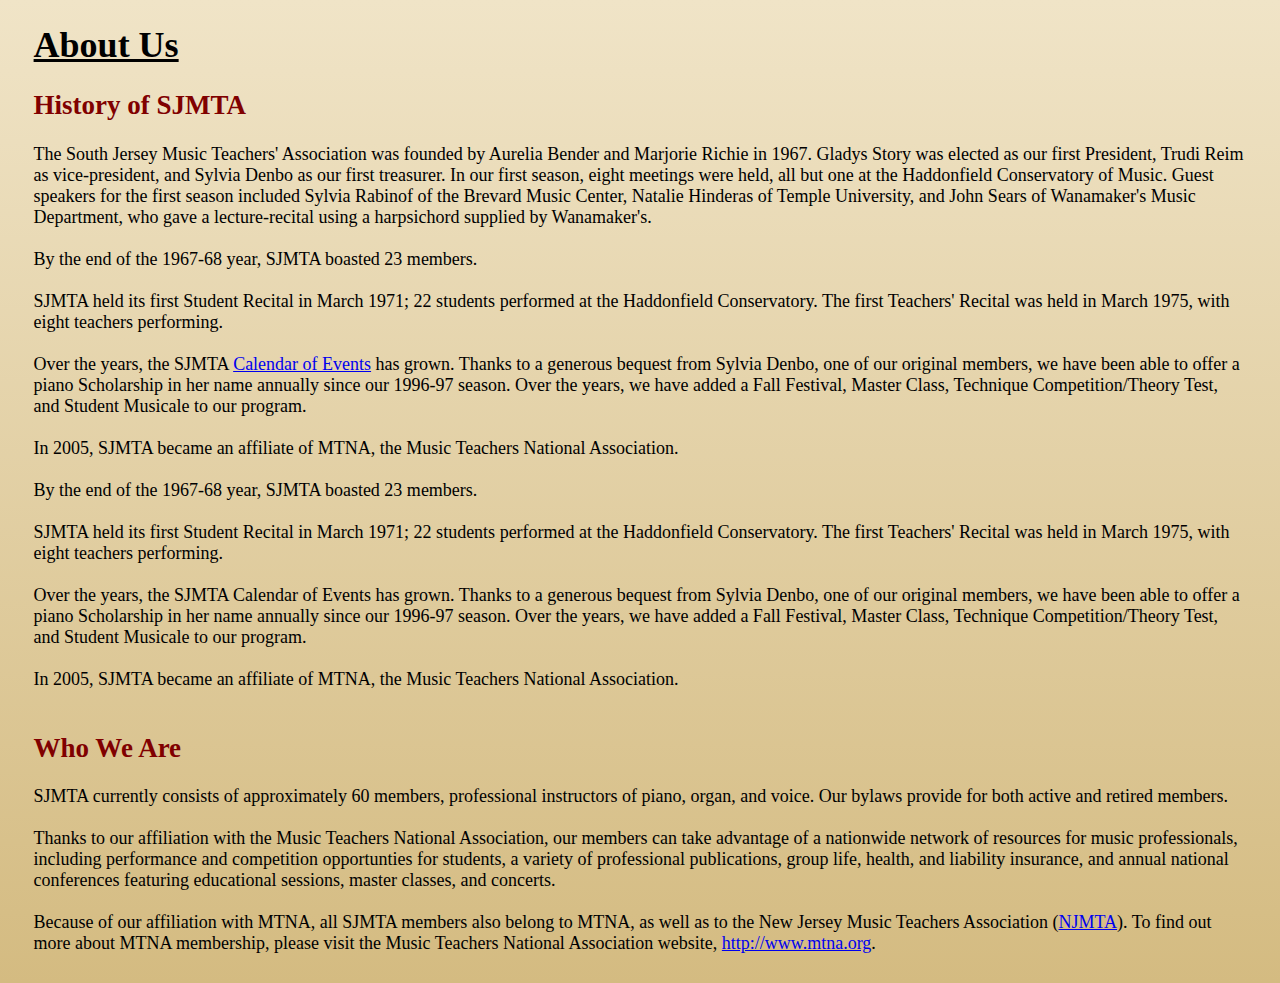
<file: sjmta/src/pages/aboutUs.html>
<!DOCTYPE html>
<html>
<head>
	<meta charset="UTF-8" />
	<meta name="viewport" content="width=device-width, initial-scale=1.0">	
	<title>About sjmta</title>	
<style type="text/css">
	body
	{
/*		background: url("../../assets/aboutUs.jpeg");*/
/*		height: 100px;*/

  		background: -webkit-gradient(linear, center top, center bottom, from(#f0e4c7), to(#d4bb81));
		background: -webkit-linear-gradient(#f0e4c7, #d4bb81);
		background: -moz-linear-gradient(#f0e4c7, #d4bb81);
		background: -o-linear-gradient(#f0e4c7, #d4bb81);
		background: -ms-linear-gradient(#f0e4c7, #d4bb81);
		background: linear-gradient(#f0e4c7, #d4bb81);
		background-size: 100%;
		background-repeat: no-repeat;
		
/*		color: white;*/
		padding: 0 2% 0 2%;
		font-size: 18px;
	}
</style>
</head>
<link rel="preload" as="image" href="../../assets/aboutUs.jpeg">


<body>

<div id="aboutUsContent">
<h1><u>About Us</u></h1>
<h2><span style="color: maroon;">History of SJMTA</span></h2>
<span> The South Jersey Music Teachers' Association was founded by Aurelia Bender and  Marjorie Richie in 1967.  Gladys Story was elected as our first President, Trudi Reim as vice-president, and Sylvia Denbo as our first treasurer.  In our first season, eight meetings were held, all but one at the Haddonfield Conservatory of Music.  Guest speakers for the first season included Sylvia Rabinof of the Brevard Music Center, Natalie Hinderas of Temple University, and John Sears of Wanamaker's Music Department, who gave a lecture-recital using a harpsichord supplied by Wanamaker's. <br><br>

By the end of the 1967-68 year, SJMTA boasted 23 members. <br><br>

SJMTA held its first Student Recital in March 1971; 22 students performed at the Haddonfield Conservatory.  The first Teachers' Recital was held in March 1975, with eight teachers performing. <br><br>

Over the years, the SJMTA <a href="COE.html" target="_blank">Calendar of Events</a> has grown. Thanks to a generous bequest from Sylvia Denbo, one of our original members, we have been able to offer a piano Scholarship in her name annually since our 1996-97 season.  Over the years, we have added a Fall Festival, Master Class, Technique Competition/Theory Test, and Student Musicale to our program.  <br><br>

In 2005, SJMTA became an affiliate of MTNA, the Music Teachers National Association.  <br><br>

By the end of the 1967-68 year, SJMTA boasted 23 members. <br><br>

SJMTA held its first Student Recital in March 1971; 22 students performed at the Haddonfield Conservatory.  The first Teachers' Recital was held in March 1975, with eight teachers performing. <br><br>

Over the years, the SJMTA Calendar of Events has grown. Thanks to a generous bequest from Sylvia Denbo, one of our original members, we have been able to offer a piano Scholarship in her name annually since our 1996-97 season.  Over the years, we have added a Fall Festival, Master Class, Technique Competition/Theory Test, and Student Musicale to our program.  <br><br>

In 2005, SJMTA became an affiliate of MTNA, the Music Teachers National Association.  <br><br>
</span>

<h2><span style="color: maroon;">Who We Are</span></h2>
<span>
SJMTA currently consists of approximately 60 members, professional instructors of piano, organ, and voice.  Our bylaws provide for both active and retired members. <br><br>

Thanks to our affiliation with the Music Teachers National Association, our members can take advantage of a nationwide network of resources for music professionals, including performance and competition opportunties for students, a variety of professional publications, group life, health, and liability insurance, and annual national conferences featuring educational sessions, master classes, and concerts.	<br><br>

Because of our affiliation with MTNA, all SJMTA members also belong to MTNA, as well as to the New Jersey Music Teachers Association (<a href="https://www.njmta.com/" target="_blank">NJMTA</a>).  To find out more about MTNA membership, please visit the Music Teachers National Association website, <a href="https://www.mtna.org/" target="_black">http://www.mtna.org</a>.	<br><br>
</span>
</div>

</body>
</html>
</file>
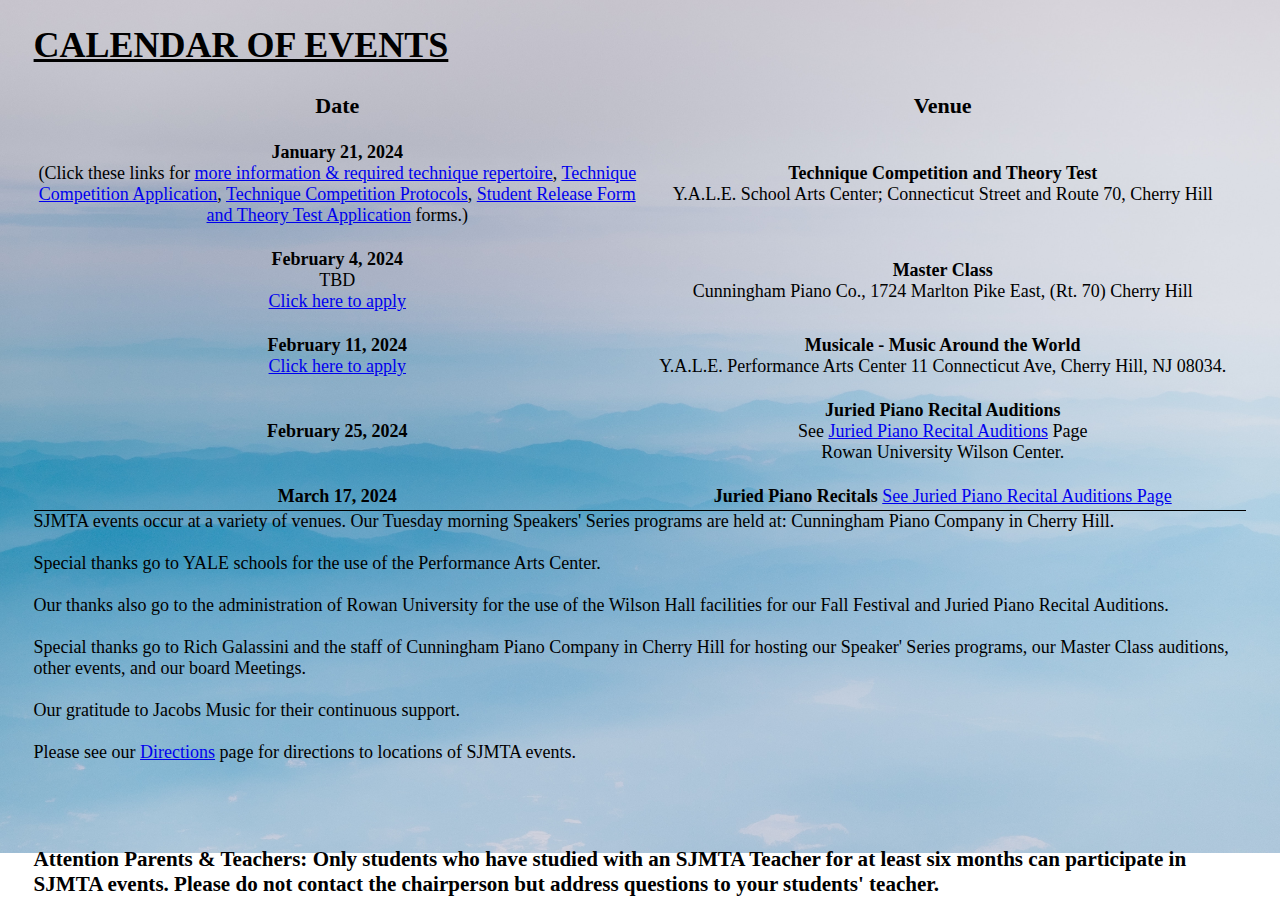
<file: sjmta/src/pages/COE.html>
<!DOCTYPE html>
<html>
<head>
	<meta charset="UTF-8" />
	<meta name="viewport" content="width=device-width, initial-scale=1.0">	
	<title>sjmta Events</title>	
<style type="text/css">
	body
	{
		background: url("../../assets/aboutUs.jpeg");
		background-size: 100%;
		background-repeat: no-repeat;
/*		color: white;*/
		padding: 0 2% 0 2%;
		font-size: 18px;
	}
	td
	{
		 padding-top: 20px;
		 width: 50%;
		 text-align: center;
		 align-items: center;
	}
</style>
</head>
<link rel="preload" as="image" href="../../assets/aboutUs.jpeg">

<body>

<div id="COE">
<h1><u>CALENDAR OF EVENTS</u></h1>
<table id="COE_table" style="table-layout: fixed;">
<tr style="font-size: 22px;">
	<th>Date</th>
	<th>Venue</th>
</tr>
<tr>
	<td><b>January 21, 2024</b><br>
	(Click these links for <a href="../../assets/documents/Technique_competition.pdf">more information & required technique repertoire</a>, <a href="../../assets/documents/2023_Technique_Competition_Application_Form.docx">Technique Competition Application</a>, <a href="../../assets/documents/2023_Technique_Competition_Protocols.docx">Technique Competition Protocols</a>, <a href="../../assets/documents/2023_Technique_Competition_Student_Release_Form.docx">Student Release Form and Theory Test Application</a> forms.)
	</td>
	<td><b>Technique Competition and Theory Test</b> <br>                        
	Y.A.L.E. School Arts Center; Connecticut Street and Route 70, Cherry Hill
	</td>
</tr>	
<tr>	
	<td>
		<b>February 4, 2024 </b><br>
		TBD <br>
		<a href="../../assets/documents/2023_SJMTA_Master_Clas1.docx">Click here to apply</a>
	</td>
	<td><b>Master Class</b> <br>                        
	Cunningham Piano Co., 1724 Marlton Pike East, (Rt. 70) Cherry Hill
	</td>
</tr>
<tr>	
	<td>
	<b>February 11, 2024 </b><br>
	<a href="../../assets/documents/2023_SJMTA_Student_Musicale.docx">Click here to apply</a>        
	</td>
	<td><b>Musicale - Music Around the World </b><br>
		Y.A.L.E. Performance Arts Center 11 Connecticut Ave, Cherry Hill, NJ 08034.
	</td>
</tr>
<tr>	
	<td><b>February 25, 2024<b></td>
	<td><b>Juried Piano Recital Auditions</b><br>
		   See <a href="JPRA.html" target="_blank">Juried Piano Recital Auditions</a> Page<br>
		   Rowan University Wilson Center.
	</td>
</tr>
<tr>	
	<td><b>March 17, 2024</b></td>
	<td><b>Juried Piano Recitals</b>

		   <a href="JPRA.html" target="_blank">See Juried Piano Recital Auditions Page</a>      
	</td>
</tr>
</table>
</div>
<div id="COE_extended_info" style="border-top: 1px solid black;">
SJMTA events occur at a variety of venues.  Our Tuesday morning Speakers' Series programs are held at: Cunningham Piano Company in Cherry Hill. <br><br>

Special thanks go to YALE schools for the use of the Performance Arts Center.	<br><br>

Our thanks also go to the administration of Rowan University for the use of the Wilson Hall facilities for our Fall Festival and Juried Piano Recital Auditions.<br><br>

Special thanks go to Rich Galassini and the staff of Cunningham Piano Company in Cherry Hill for hosting our Speaker' Series programs, our Master Class auditions, other events, and our board Meetings. <br><br>

Our gratitude to Jacobs Music for their continuous support.	<br><br>

Please see our <a href="directions.html" target="="_blank>Directions</a> page for directions to locations of SJMTA events.<br><br>

<br><br>

 
<h3>Attention Parents & Teachers:  Only students who have studied with an SJMTA Teacher for at least six months can participate in SJMTA events.  Please do not contact the chairperson but address questions to your students' teacher.</h3>

</div>
</body>
</html>
</file>
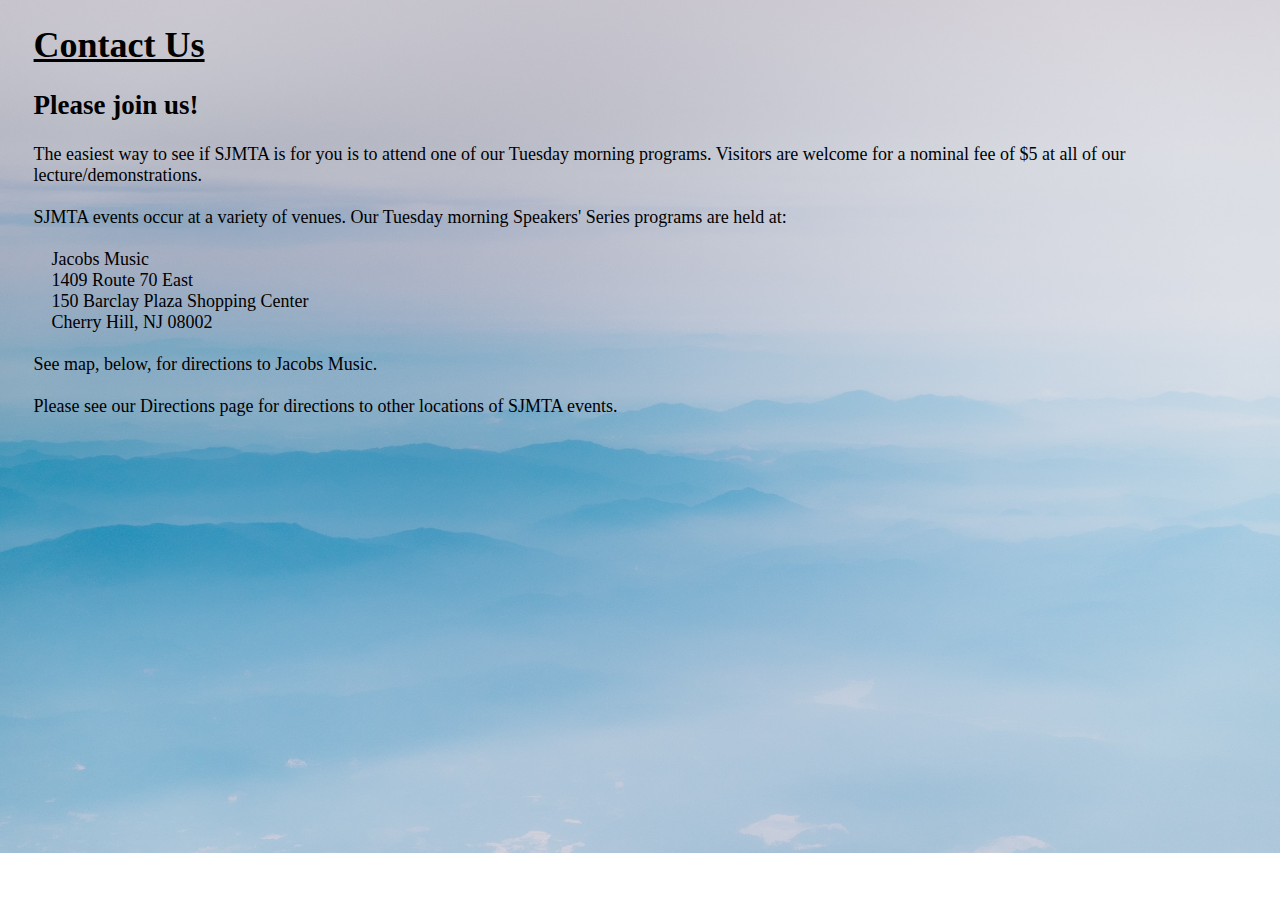
<file: sjmta/src/pages/contactUs.html>
<!DOCTYPE html>
<html>
<head>
	<meta charset="UTF-8" />
	<meta name="viewport" content="width=device-width, initial-scale=1.0">	
	<title>Contact sjmta</title>	
<style type="text/css">
	body
	{
		background: url("../../assets/aboutUs.jpeg");
		background-size: 100%;
		background-repeat: no-repeat;
/*		color: white;*/
		padding: 0 2% 0 2%;
		font-size: 18px;
	}
</style>
</head>
<link rel="preload" as="image" href="../../assets/aboutUs.jpeg">
<body>

<div id="aboutUsContent">
<h1><u>Contact Us</u></h1>
<h2>Please join us!</h2>
The easiest way to see if SJMTA is for you is to attend one of our Tuesday morning programs. Visitors are welcome for a nominal fee of $5 at all of our lecture/demonstrations. <br><br>

SJMTA events occur at a variety of venues. Our Tuesday morning Speakers' Series programs are held at:	<br><br>

&nbsp &nbsp Jacobs Music <br>
&nbsp &nbsp 1409 Route 70 East <br>
&nbsp &nbsp 150 Barclay Plaza Shopping Center <br>
&nbsp &nbsp Cherry Hill, NJ 08002 <br><br>     

See map, below, for directions to Jacobs Music. <br><br>

Please see our Directions page for directions to other locations of SJMTA events. <br>
</div>

<iframe src="https://www.google.com/maps/embed?pb=!1m14!1m8!1m3!1d6120.78015346381!2d-74.997174!3d39.910286!3m2!1i1024!2i768!4f13.1!3m3!1m2!1s0x89c6cb6ed035399b%3A0xdde28a7a750676f2!2s1409%20NJ-70%2C%20Cherry%20Hill%2C%20NJ%2008034!5e0!3m2!1sen!2sus!4v1698022933837!5m2!1sen!2sus" width="600" height="450" style="margin-top: 20px; border: none;" allowfullscreen="" loading="lazy" referrerpolicy="no-referrer-when-downgrade"></iframe>

</body>
</html>
</file>
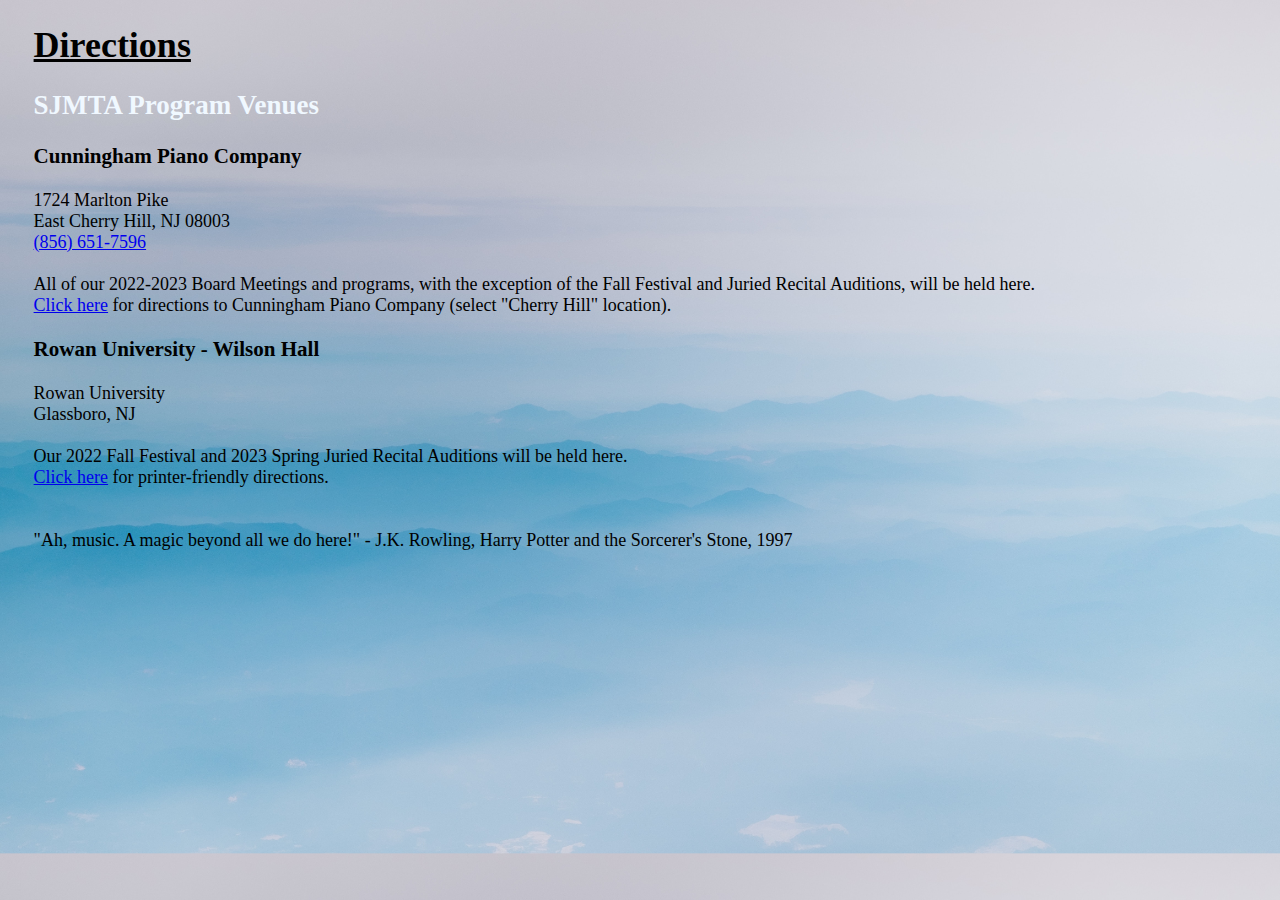
<file: sjmta/src/pages/directions.html>
<!DOCTYPE html>
<html>
<head>
	<meta charset="UTF-8" />
	<meta name="viewport" content="width=device-width, initial-scale=1.0">	
	<title>sjmta</title>	
<style type="text/css">
	body
	{
		background: url("../../assets/aboutUs.jpeg");
		background-size: 100%;
/*		background-repeat: no-repeat;*/
/*		color: white;*/
		padding: 0 2% 0 2%;
		font-size: 18px;
	}
</style>
</head>
<link rel="preload" as="image" href="../../assets/aboutUs.jpeg">
<body>

<div id="ourProgramsContent">
<h1><u>Directions</u></h1>
<h2><span style="color: aliceblue;">SJMTA Program Venues</h2>

<h3>Cunningham Piano Company</h3>
<span>
1724 Marlton Pike <br>
East Cherry Hill, NJ 08003 <br>
<a href="tel:+18566517596">(856) 651-7596</a> <br><br>

All of our 2022-2023 Board Meetings and programs, with the exception of the Fall Festival and Juried Recital Auditions, will be held here. <br><a href="https://www.cunninghampiano.com/pages/contact" target="_blank">Click here</a> for directions to Cunningham Piano Company (select "Cherry Hill" location).
</span>

<h3>Rowan University - Wilson Hall</h3>
<span>
Rowan University <br>
Glassboro, NJ <br><br>


Our 2022 Fall Festival and 2023 Spring Juried Recital Auditions will be held here. <br>
<a href="../../assets/documents/Directions_to_Wilson_Hall.doc">Click here</a> for printer-friendly directions. <br><br>
</span>

<span>
<br>"Ah, music. A magic beyond all we do here!" - J.K. Rowling, Harry Potter and the Sorcerer's Stone, 1997
</span>

</div>

</body>
</html>
</file>
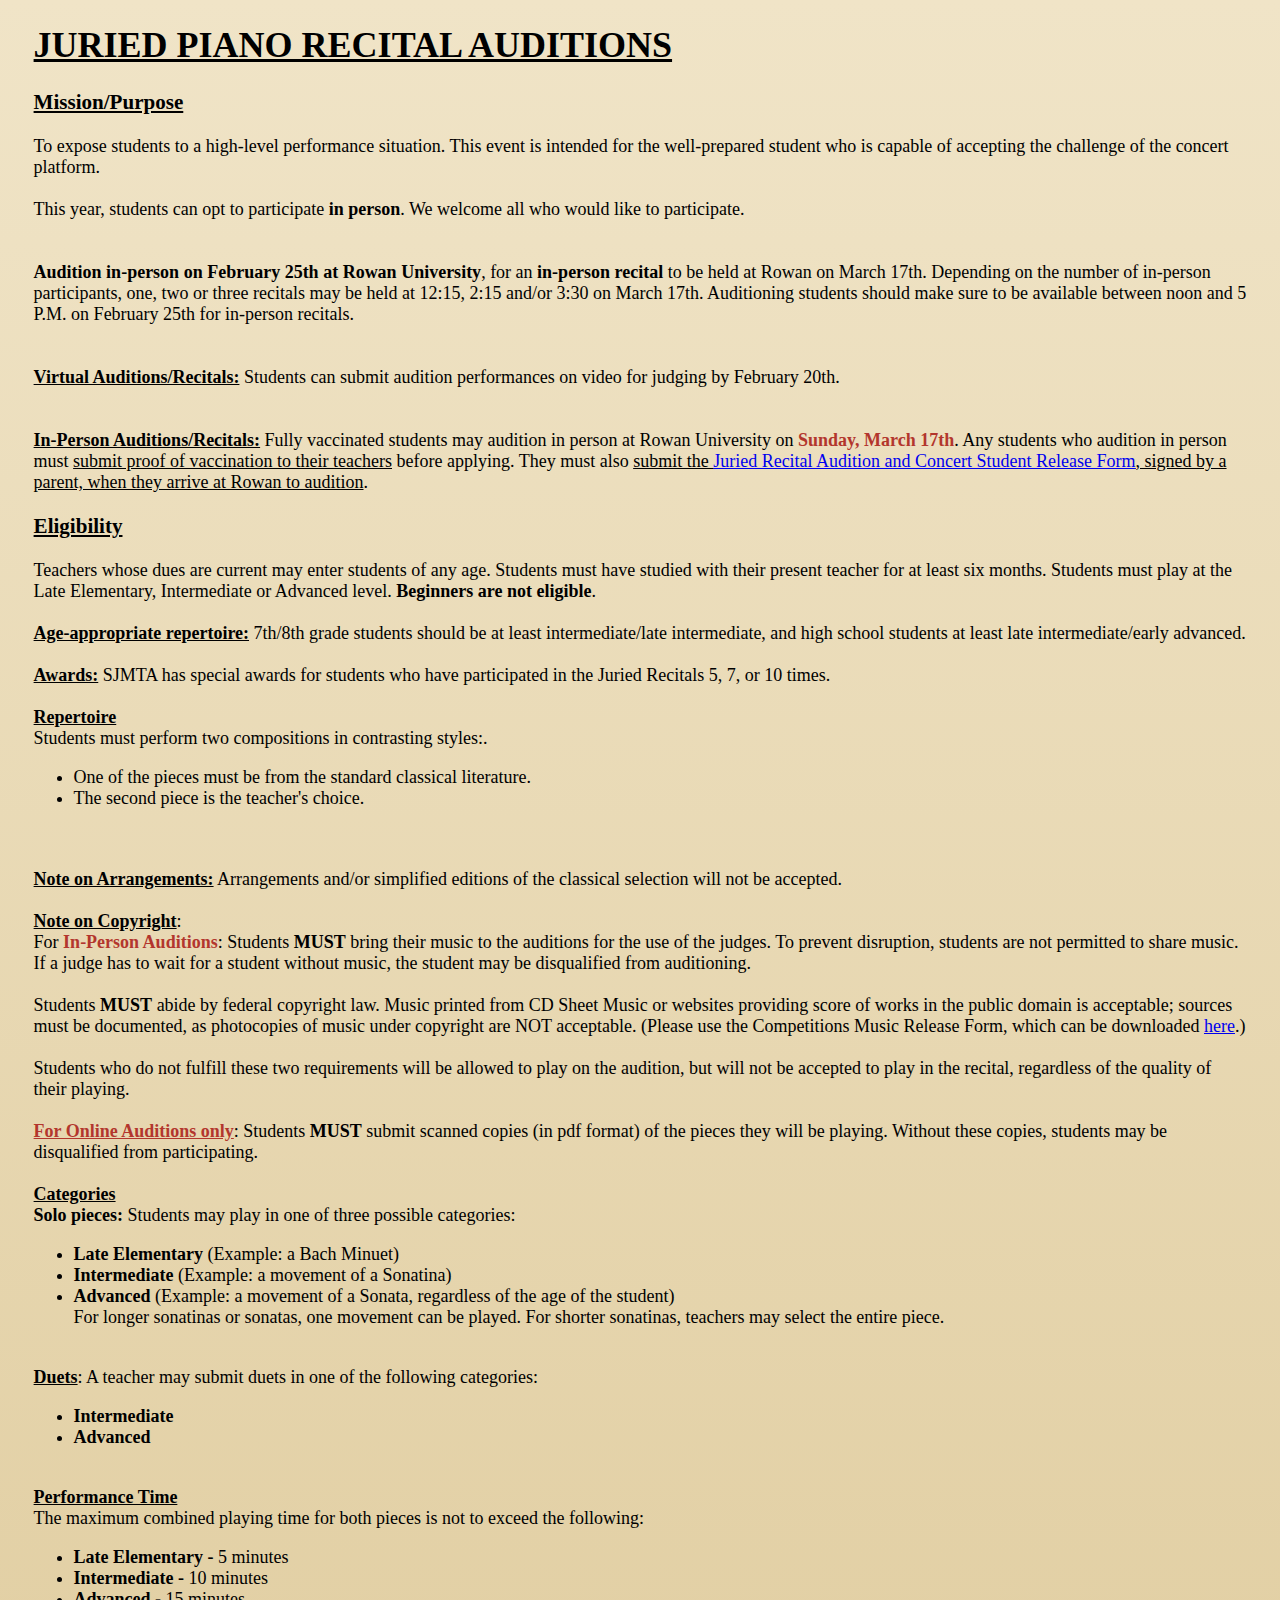
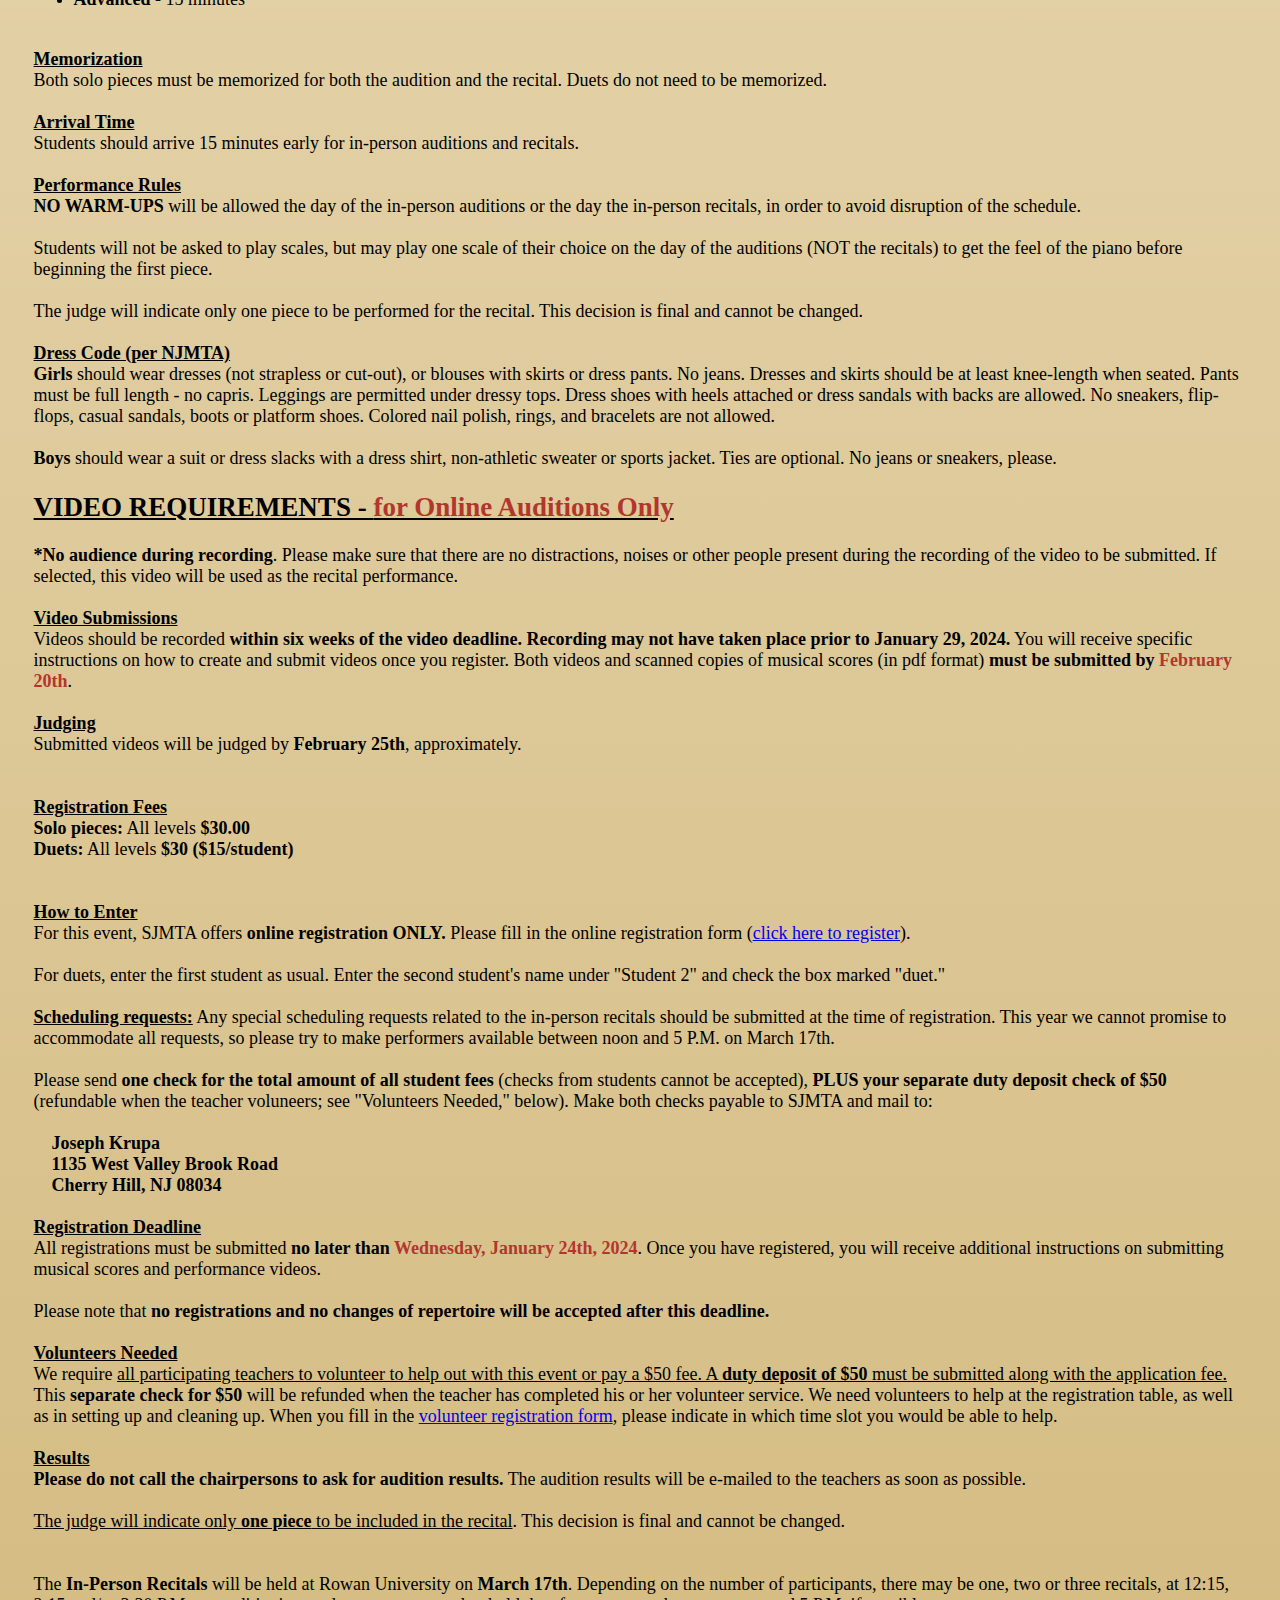
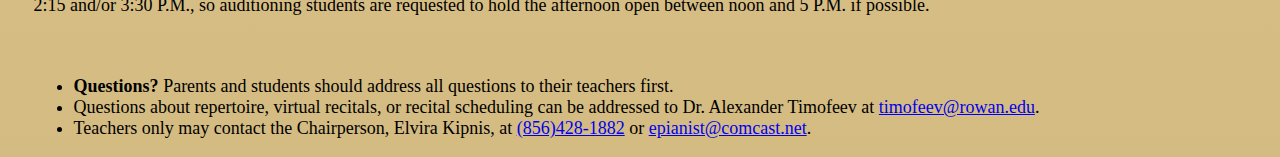
<file: sjmta/src/pages/JPRA.html>
<!DOCTYPE html>
<html>
<head>
	<meta charset="UTF-8" />
	<meta name="viewport" content="width=device-width, initial-scale=1.0">	
	<title>JPRA</title>	
<style type="text/css">
	body
	{
/*		background: url("../../assets/aboutUs.jpeg");
		background-size: 100%;
		background-repeat: no-repeat;
		color: white;*/
		padding: 0 2% 0 2%;
		font-size: 18px;

		background: -webkit-gradient(linear, center top, center bottom, from(#f0e4c7), to(#d4bb81));
		background: -webkit-linear-gradient(#f0e4c7, #d4bb81);
		background: -moz-linear-gradient(#f0e4c7, #d4bb81);
		background: -o-linear-gradient(#f0e4c7, #d4bb81);
		background: -ms-linear-gradient(#f0e4c7, #d4bb81);
		background: linear-gradient(#f0e4c7, #d4bb81);
		background-size: 100%;
		background-repeat: no-repeat;
	}
</style>
</head>
<body>

<div id="aboutUsContent">
<h1><u>JURIED PIANO RECITAL AUDITIONS</u></h1>
<h3><u>Mission/Purpose</u></h3>
To expose students to a high-level performance situation.  This event is intended for the well-prepared student who is capable of accepting the challenge of the concert platform.  <br><br>                                                                 

This year, students can opt to participate <b>in person</b>. We welcome all who would like to participate. <br><br><br>



<b>Audition in-person on February 25th at Rowan University</b>, for an <b>in-person recital</b> to be held at Rowan on March 17th. Depending on the number of in-person participants, one, two or three recitals may be held at 12:15, 2:15 and/or 3:30 on March 17th. Auditioning students should make sure to be available between noon and 5 P.M. on February 25th for in-person recitals. <br><br><br>

<b><u>Virtual Auditions/Recitals:</u></b> Students can submit audition performances on video for judging by February 20th. <br><br><br>              

<b><u>In-Person Auditions/Recitals:</u></b> Fully vaccinated students may audition in person at Rowan University on <span style="color: #b3362d;"><b>Sunday, March 17th</b></span>. Any students who audition in person must <u>submit proof of vaccination to their teachers</u> before applying. They must also <u>submit the <a href="../../assets/documents/Technique_Competition_Required_Repertoire.pdf" target="_blank">Juried Recital Audition and Concert Student Release Form</a>, signed by a parent, when they arrive at Rowan to audition</u>. 

<h3><u>Eligibility</u></h3>
Teachers whose dues are current may enter students of any age. Students must have studied with their present teacher for at least six months.  Students must play at the Late Elementary, Intermediate or Advanced level. <b>Beginners are not eligible</b>. <br><br>

<b><u>Age-appropriate repertoire:</u></b> 7th/8th grade students should be at least intermediate/late intermediate, and high school students at least late intermediate/early advanced</b>. <br><br>

<b><u>Awards:</u></b> SJMTA has special awards for students who have participated in the Juried Recitals 5, 7, or 10 times</b>. <br><br>

<b><u>Repertoire</u></b><br>Students must perform two compositions in contrasting styles:</b>. <br>
<ul>
	<li>One of the pieces must be from the standard classical literature.</li>
	<li>The second piece is the teacher's choice.</li>
</ul>
<br><br>

<b><u>Note on Arrangements:</u></b>  Arrangements and/or simplified editions of the classical selection will not be accepted.<br><br>

<b><u>Note on Copyright</u></b>:<br>
For <b><span style="color: #b3362d">In-Person Auditions</span></b>: Students <b>MUST</b> bring their music to the auditions for the use of the judges.  To prevent disruption, students are not permitted to share music.  If a judge has to wait for a student without music, the student may be disqualified from auditioning.<br><br>

Students <b>MUST</b> abide by federal copyright law.  Music printed from CD Sheet Music or websites providing score of works in the public domain is acceptable; sources must be documented, as photocopies of music under copyright are NOT acceptable.  (Please use the Competitions Music Release Form, which can be downloaded <a href="../../assets/documents/COMPETITIONS_MUSIC_RELEASE_FORM.docx" target="_blank">here</a>.) <br><br>

Students who do not fulfill these two requirements will be allowed to play on the audition, but will not be accepted to play in the recital, regardless of the quality of their playing. <br><br>

<span style="color: #b3362d"><b><u>For Online Auditions only</u></b></span>:  Students <b>MUST</b> submit scanned copies (in pdf format) of the pieces they will be playing. Without these copies, students may be disqualified from participating. <br><br>

<b><u>Categories</u><br>
Solo pieces:</b> Students may play in one of three possible categories: <br>
<ul>
	<li><b>Late Elementary</b> (Example: a Bach Minuet)</li>
	<li><b>Intermediate</b> (Example: a movement of a Sonatina)</li>
	<li><b>Advanced</b> (Example: a movement of a Sonata, regardless of the age of the student)</li>
	For longer sonatinas or sonatas, one movement can be played.  For shorter sonatinas, teachers may select the entire piece.<br><br>
</ul>	

<b><u>Duets</u></b>: A teacher may submit duets in one of the following categories: <br>
<ul>
	<li><b>Intermediate</b></li>
	<li><b>Advanced</b></li>
</ul>
<br>

<b><u>Performance Time</u></b><br>
The maximum combined playing time for both pieces is not to exceed the following:<br>
<ul>
	<li><b>Late Elementary -</b>   5 minutes</li>
	<li><b>Intermediate  -</b> 10 minutes</li>
	<li><b>Advanced  -</b> 15 minutes<br></li>
</ul><br>

<b><u>Memorization</u></b><br> 
Both solo pieces must be memorized for both the audition and the recital.  Duets do not need to be memorized.<br><br>

<b><u>Arrival Time</u></b><br>
Students should arrive 15 minutes early for in-person auditions and recitals. <br><br>

<b><u>Performance Rules</u></b><br> 
<b>NO WARM-UPS</b> will be allowed the day of the in-person auditions or the day the in-person recitals, in order to avoid disruption of the schedule. <br><br>

Students will not be asked to play scales, but may play one scale of their choice on the day of the auditions (NOT the recitals) to get the feel of the piano before beginning the first piece.  <br><br>        

The judge will indicate only one piece to be performed for the recital.  This decision is final and cannot be changed. <br><br>

<b><u>Dress Code (per NJMTA)</u></b><br>
<b>Girls</b> should wear dresses (not strapless or cut-out), or blouses with skirts or dress pants.  No jeans.  Dresses and skirts should be at least knee-length when seated.  Pants must be full length - no capris.  Leggings are permitted under dressy tops.  Dress shoes with heels attached or dress sandals with backs are allowed.  No sneakers, flip-flops, casual sandals, boots or platform shoes.  Colored nail polish, rings, and bracelets are not allowed. <br><br>

<b>Boys</b> should wear a suit or dress slacks with a dress shirt, non-athletic sweater or sports jacket.  Ties are optional.  No jeans or sneakers, please.       

<h2><u>VIDEO REQUIREMENTS - <span style="Color: #b3362d">for Online Auditions Only</u></span></h2>

<b>*No audience during recording</b>. Please make sure that there are no distractions, noises or other people present during the recording of the video to be submitted.  If selected, this video will be used as the recital performance. <br><br>

<b><u>Video Submissions</u></b><br> 
Videos should be recorded <b>within six weeks of the video deadline. Recording may not have taken place prior to January 29, 2024.</b>	<!--ask-->

You will receive specific instructions on how to create and submit videos once you register.  Both videos and scanned copies of musical scores (in pdf format) <b>must be submitted by <span style="color: #b3362d">February 20th</span></b>. <br><br>

<b><u>Judging</u></b><br> 
Submitted videos will be judged by <b>February 25th</b>, approximately.   <br><br><br>

<b><u>Registration Fees</u></b><br>
<b>Solo pieces:</b> All levels  <b>$30.00</b><br>
<b>Duets:</b>  All levels <b>$30 ($15/student)</b><br>
<br><br>

<b><u>How to Enter</u></b><br>
For this event, SJMTA offers <b>online registration ONLY.</b> Please fill in the online registration form (<a href="https://form.jotform.com/220707172464150" target="_blank">click here to register</a>).  <br><br>

For duets, enter the first student as usual. Enter the second student's name under "Student 2" and check the box marked "duet." <br><br>

<b><u>Scheduling requests:</u></b>  Any special scheduling requests related to the in-person recitals should be submitted at the time of registration.  This year we cannot promise to accommodate all requests, so please try to make performers available between noon and 5 P.M. on March 17th.  <br><br>

Please send <b>one check for the total amount of all student fees</b> (checks from students cannot be accepted), <b>PLUS your separate duty deposit check of $50</b> (refundable when the teacher voluneers; see "Volunteers Needed," below).  Make both checks payable to SJMTA and mail to:    <br><br>

	&nbsp &nbsp <b>Joseph Krupa<br>
	&nbsp  &nbsp 1135 West Valley Brook Road<br>
	&nbsp  &nbsp Cherry Hill, NJ  08034</b> <br><br>

<b><u>Registration Deadline</u></b><br> 
All registrations must be submitted <b>no later than <span style="color: #b3362d;">Wednesday, January 24th, 2024</b>.</span> Once you have registered, you will receive additional instructions on submitting musical scores and performance videos. <br><br>

Please note that <b>no registrations and no changes of repertoire will be accepted after this deadline.</b><br><br>

<b><u>Volunteers Needed</u></b><br>
We require <u>all participating teachers to volunteer to help out with this event or pay a $50 fee. A <b>duty deposit of $50</b> must be submitted along with the application fee.</u> This <b>separate check for $50</b> will be refunded when the teacher has completed his or her volunteer service. We need volunteers to help at the registration table, as well as in setting up and cleaning up.  When you fill in the <a href="../../assets/documents/SJMTA_Spring_Recital_Auditions_Volunteer_Form.docx" target="_blank">volunteer registration form</a>, please indicate in which time slot you would be able to help. <br><br>

<b><u>Results</u></b><br> 
<b>Please do not call the chairpersons to ask for audition results.</b> The audition results will be e-mailed to the teachers as soon as possible.</b><br><br>

<u>The judge will indicate only <b>one piece</b> to be included in the recital</u>. This decision is final and cannot be changed.   <br><br><br>

The <b>In-Person Recitals</b> will be held at Rowan University on <b>March 17th</b>. Depending on the number of participants, there may be one, two or three recitals, at 12:15, 2:15 and/or 3:30 P.M., so auditioning students are requested to hold the afternoon open between noon and 5 P.M. if possible. <br><br>

<span style="margin-left:20px;">
	<ul>
		<li><b>Questions?</b> Parents and students should address all questions to their teachers first.  </li>
		<li>Questions about repertoire, virtual recitals, or recital scheduling can be addressed to Dr. Alexander Timofeev at <a href="mailto:timofeev@rowan.edu">timofeev@rowan.edu</a>.</li>
		<li>Teachers only may contact the Chairperson, Elvira Kipnis, at <a href="tel:+18564281882">(856)428-1882</a> or <a href="mailto:epianist@comcast.net">epianist@comcast.net</a>.</li>
	</ul>
</span>

</div>

</body>
</html>
</file>
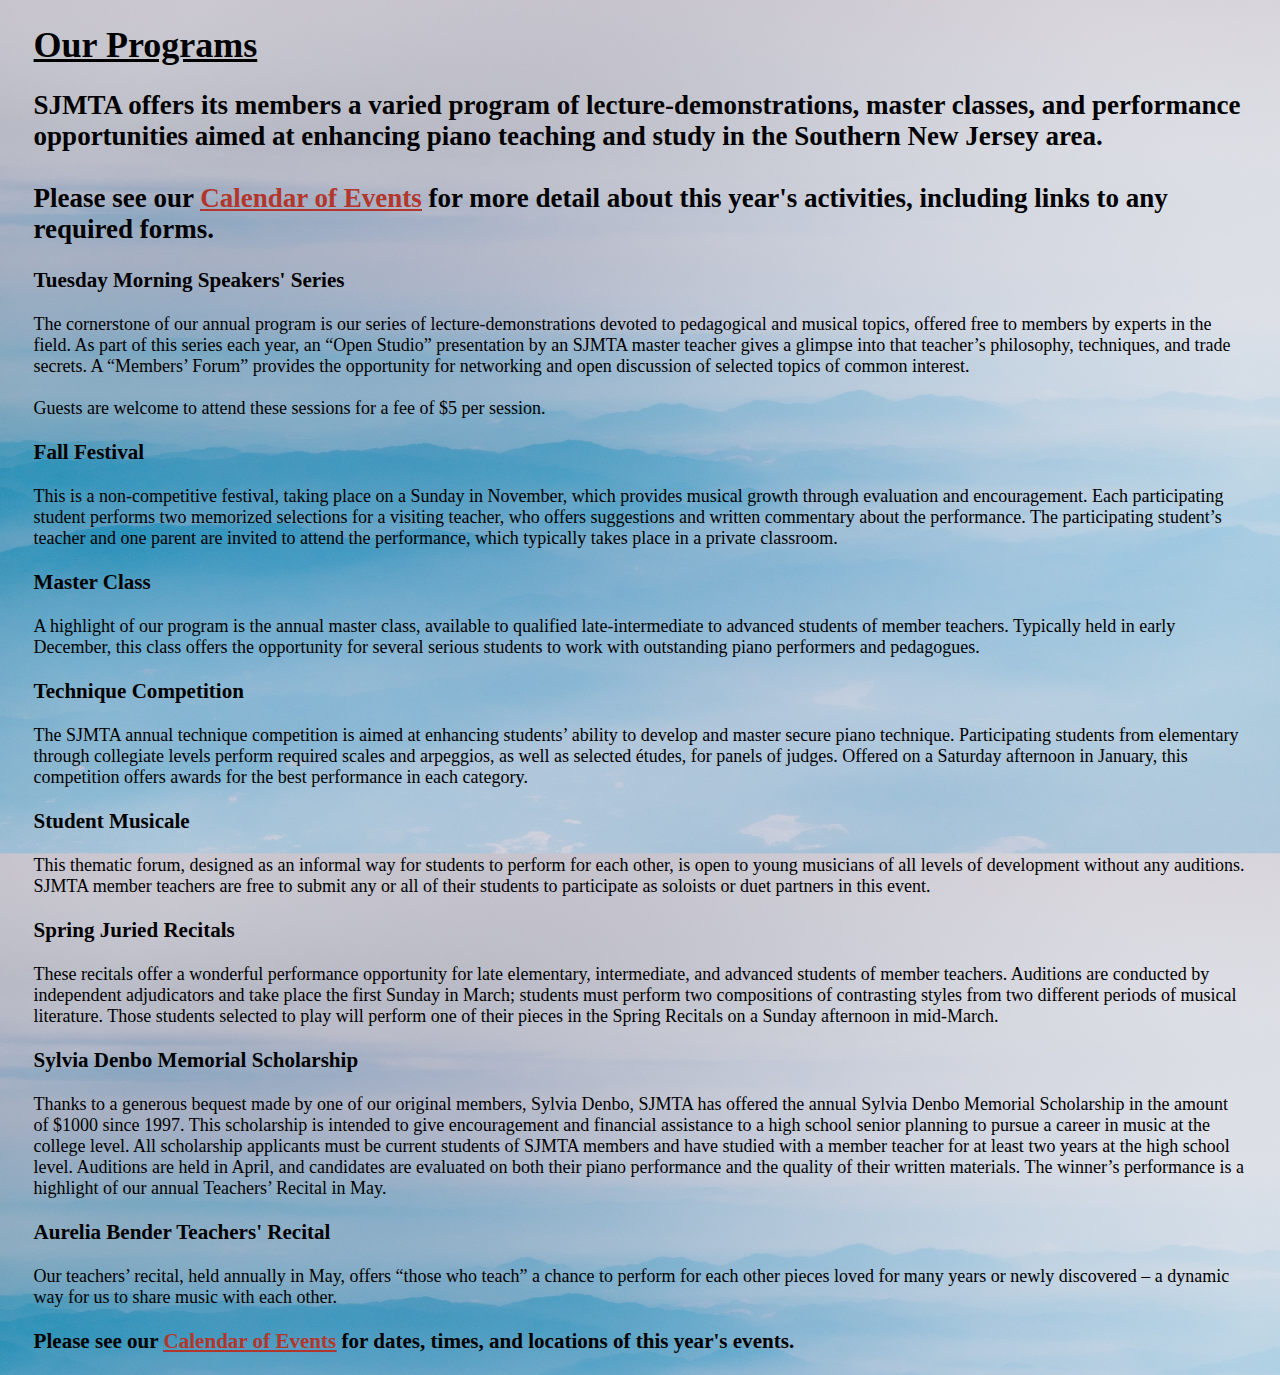
<file: sjmta/src/pages/ourPrograms.html>
<!DOCTYPE html>
<html>
<head>
	<meta charset="UTF-8" />
	<meta name="viewport" content="width=device-width, initial-scale=1.0">	
	<title>sjmta Programs</title>	
<style type="text/css">
	body
	{
		background: url("../../assets/aboutUs.jpeg");
		background-size: 100%;
/*		background-repeat: no-repeat;*/
/*		color: white;*/
		padding: 0 2% 0 2%;
		font-size: 18px;
	}
</style>
</head>
<link rel="preload" as="image" href="../../assets/aboutUs.jpeg">
<body>

<div id="ourProgramsContent">
<h1><u>Our Programs</u></h1>
<h2>SJMTA offers its members a varied program of lecture-demonstrations, master classes, and performance opportunities aimed at enhancing piano teaching and study in the Southern New Jersey area. <br><br>

Please see our <a href="COE.html" target="_blank"><span style="color: #b3362d; text-decoration: underline;; text-decoration-color: #b3362d;">Calendar of Events</span></a> for more detail about this year's activities, including links to any required forms. <br>
</h2>

<h3>Tuesday Morning Speakers' Series</h3>
<span>
The cornerstone of our annual program is our series of lecture-demonstrations devoted to pedagogical and musical topics, offered free to members by experts in the field.  As part of this series each year, an “Open Studio” presentation by an SJMTA master teacher gives a glimpse into that teacher’s philosophy, techniques, and trade secrets.  A “Members’ Forum” provides the opportunity for networking and open discussion of selected topics of common interest. <br><br>

Guests are welcome to attend these sessions for a fee of $5 per session.
</span>

<h3>Fall Festival</h3>
<span>
This is a non-competitive festival, taking place on a Sunday in November,  which provides musical growth through evaluation and encouragement.  Each participating student performs two memorized selections for a visiting teacher, who offers suggestions and written commentary about the performance.  The participating student’s teacher and one parent are invited to attend the performance, which typically takes place in a private classroom.	<br>
</span>

<h3>Master Class</h3>
<span>
A highlight of our program is the annual master class, available to qualified late-intermediate to advanced students of member teachers.  Typically held in early December, this class offers the opportunity for several serious students to work with outstanding piano performers and pedagogues.	<br>
</span>

<h3>Technique Competition</h3>
<span>
	The SJMTA annual technique competition is aimed at enhancing students’ ability to develop and master secure piano technique.  Participating students from elementary through collegiate levels perform required scales and arpeggios, as well as selected études, for panels of judges.   Offered on a Saturday afternoon in January, this competition offers awards for the best performance in each category.
</span>

<h3>Student Musicale</h3>
<span>
	This thematic forum, designed as an informal way for students to perform for each other, is open to young musicians of all levels of development without any auditions. SJMTA member teachers are free to submit any or all of their students to participate as soloists or duet partners in this event.
</span>

<h3>Spring Juried Recitals</h3>
<span>
	These recitals offer a wonderful performance opportunity for late elementary, intermediate, and advanced students of member teachers.  Auditions are conducted by independent adjudicators and take place the first Sunday in March; students must perform two compositions of contrasting styles from two different periods of musical literature.  Those students selected to play will perform one of their pieces in the Spring Recitals on a Sunday afternoon in mid-March.	<br>
</span>

<h3>Sylvia Denbo Memorial Scholarship</h3>
<span>
	Thanks to a generous bequest made by one of our original members, Sylvia Denbo, SJMTA has offered the annual Sylvia Denbo Memorial Scholarship in the amount of $1000 since 1997. This scholarship is intended to give encouragement and financial assistance to a high school senior planning to pursue a career in music at the college level.  All scholarship applicants must be current students of SJMTA members and have studied with a member teacher for at least two years at the high school level.  Auditions are held in April, and candidates are evaluated on both their piano performance and the quality of their written materials.  The winner’s performance is a highlight of our annual Teachers’ Recital in May.	<br>
</span>

<h3>Aurelia Bender Teachers' Recital</h3>
<span>
	Our teachers’ recital, held annually in May,  offers “those who teach” a chance to perform for each other pieces loved for many years or newly discovered – a dynamic way for us to share music with each other. <br>
</span>

<h3>Please see our <a href="COE.html" target="_blank"><span style="color: #b3362d; text-decoration: underline;; text-decoration-color: #b3362d;">Calendar of Events</span></a> for dates, times, and locations of this year's events.</h3>

</div>

</body>
</html>
</file>
